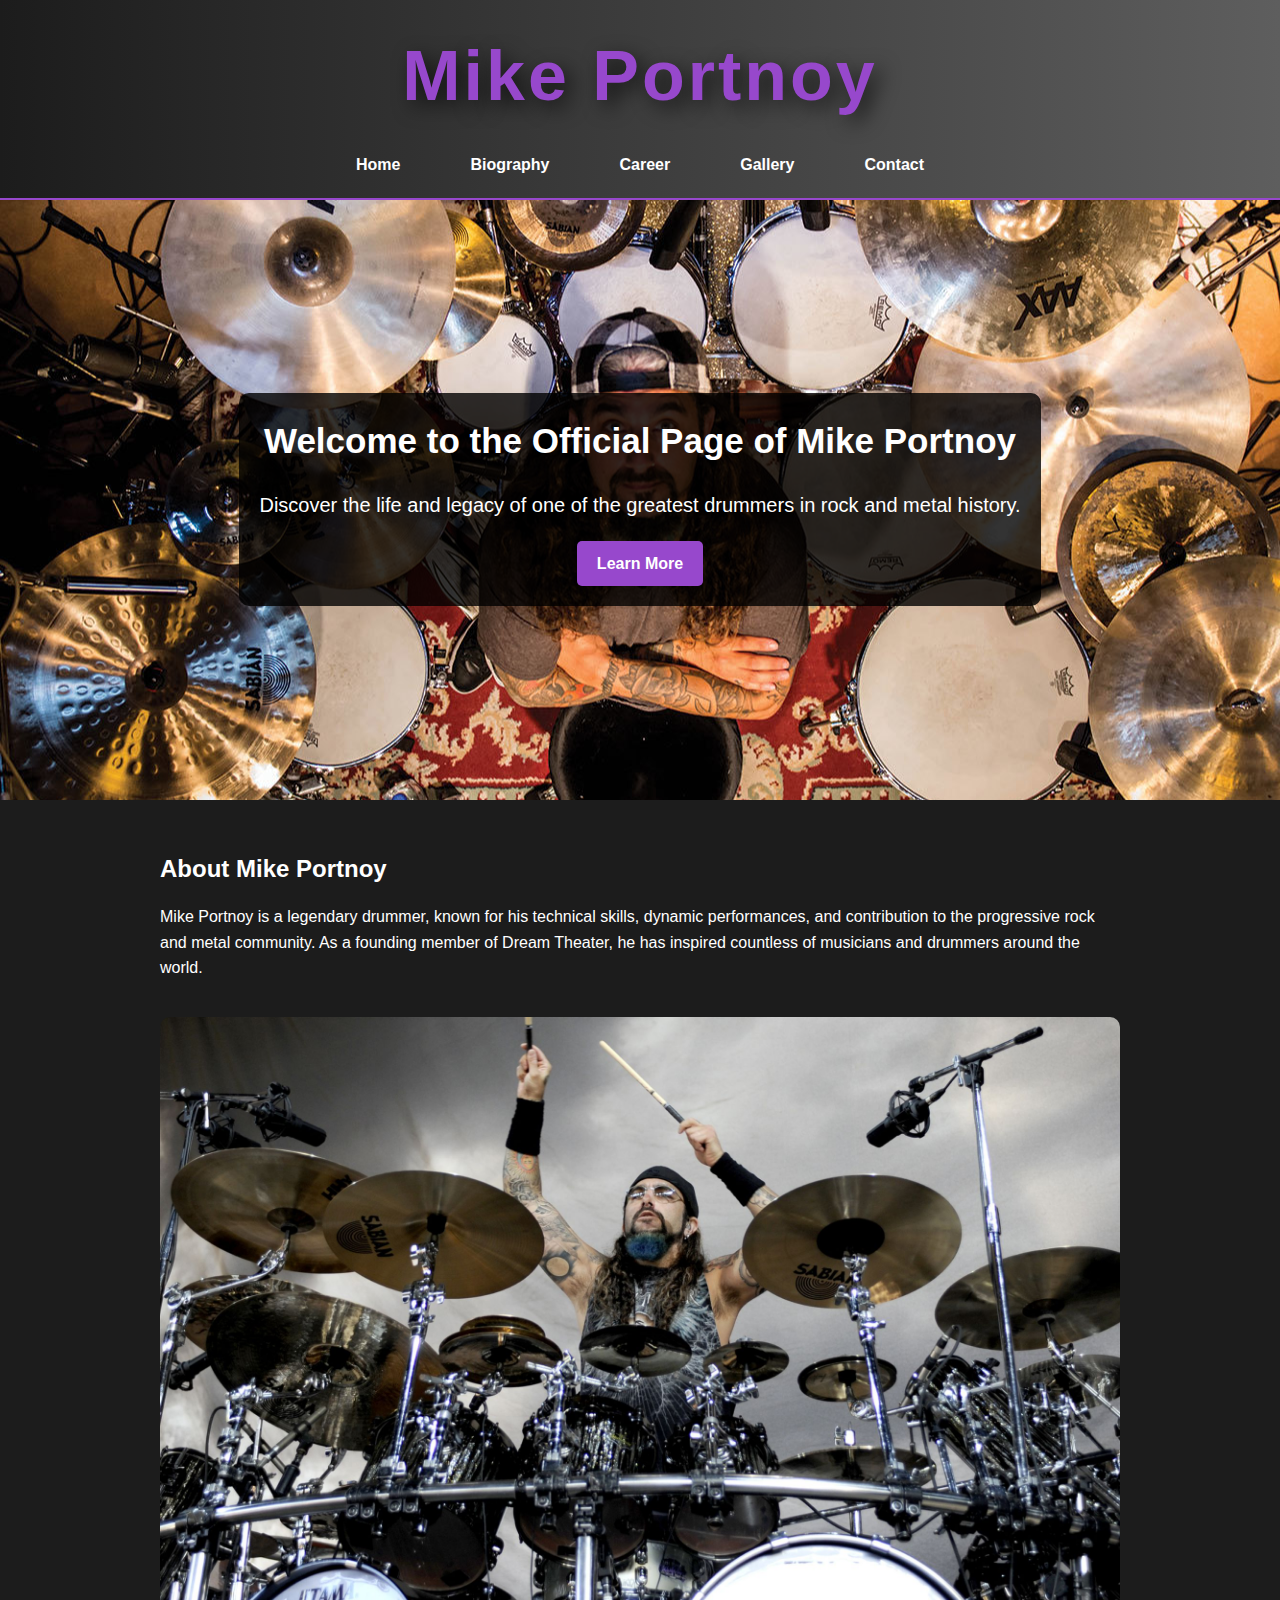
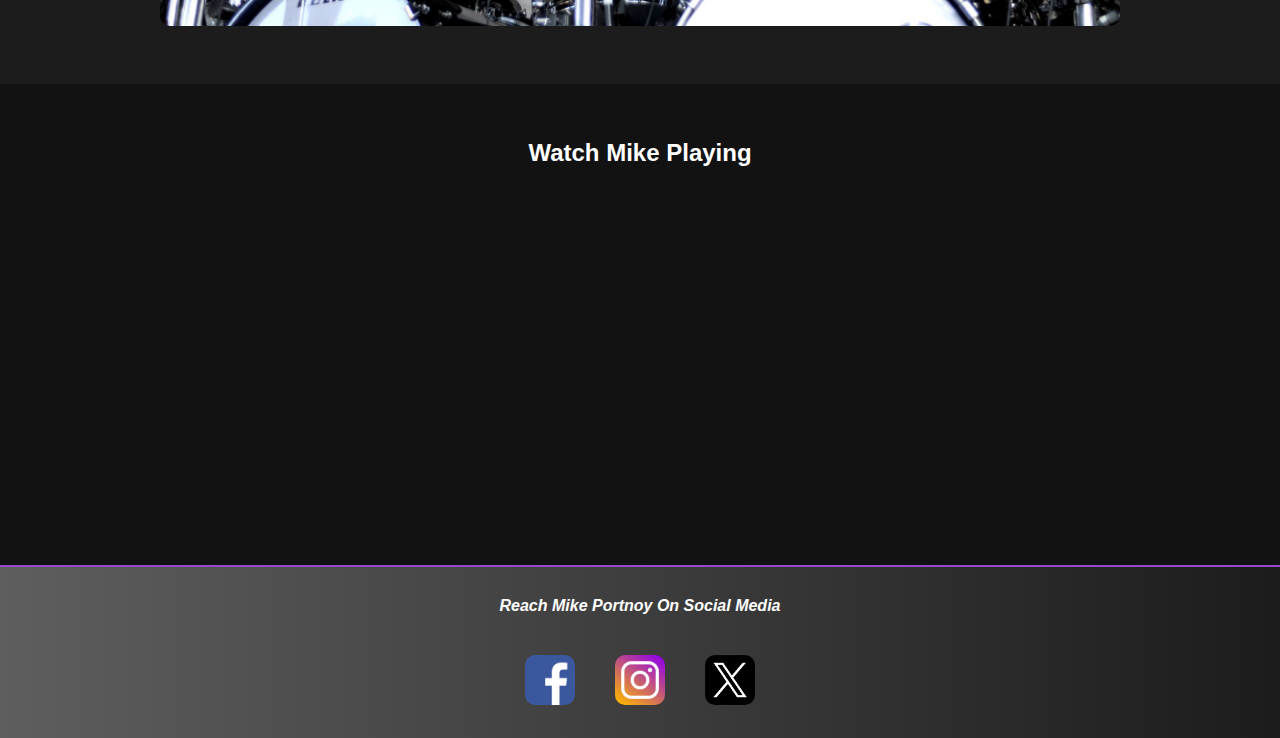
<file: index.html>
<!DOCTYPE html>
<html lang="en">
  <head>
    <meta charset="UTF-8" />
    <meta name="viewport" content="width=device-width, initial-scale=1.0" />
    <meta
      name="description"
      content="Website dedicated to the legendary drummer Mike Portnoy"
    />
    <title>Mike Portnoy - Home</title>
    <link rel="stylesheet" href="style.css" />
    <link
      rel="stylesheet"
      media="screen and (max-width: 600px) "
      href="smartphone.css"
    />
  </head>

  <body>
    <header>
      <div class="container">
        <h1>Mike Portnoy</h1>
        <nav>
          <ul>
            <li><a href="index.html">Home</a></li>
            <li><a href="biography.html">Biography</a></li>
            <li><a href="career.html">Career</a></li>
            <li><a href="gallery.html">Gallery</a></li>
            <li><a href="contact.html">Contact</a></li>
          </ul>
        </nav>
      </div>
    </header>

    <main>
      <section
        class="block"
        style="background: url(images/mikeBackground.jpg) center/cover"
      >
        <div class="block-content">
          <h2>Welcome to the Official Page of Mike Portnoy</h2>
          <p>
            Discover the life and legacy of one of the greatest drummers in rock
            and metal history.
          </p>
          <a href="biography.html" class="button">Learn More</a>
        </div>
      </section>

      <section id="about" class="section">
        <div class="container">
          <h2>About Mike Portnoy</h2>
          <p>
            Mike Portnoy is a legendary drummer, known for his technical skills,
            dynamic performances, and contribution to the progressive rock and
            metal community. As a founding member of Dream Theater, he has
            inspired countless of musicians and drummers around the world.
          </p>
          <img
            src="images/mikePerform.jpg"
            alt="Mike Portnoy performing"
            style="width: 100%; height: 100%"
          />
        </div>
      </section>

      <section id="video-home">
        <div class="container">
          <h2>Watch Mike Playing</h2>
          <div id="yt-home">
            <iframe
              width="560"
              height="315"
              src="https://www.youtube.com/embed/FdJg9AuTvvs?si=lqhERspHzmSnU1Dx"
              title="YouTube video player"
              frameborder="0"
              allow="accelerometer; autoplay; clipboard-write; encrypted-media; gyroscope; picture-in-picture; web-share"
              referrerpolicy="strict-origin-when-cross-origin"
              allowfullscreen
            ></iframe>
          </div>
        </div>
      </section>
    </main>

    <footer>
      <div class="container">
        <p>
          <i><b>Reach Mike Portnoy On Social Media</b></i>
        </p>
        <ul>
          <li>
            <a
              href="https://www.facebook.com/mikeportnoyofficial"
              target="_blank"
            >
              <img src="images/Facebook_logo.png" alt="Facebook" class="logo" />
            </a>
          </li>
          <li>
            <a href="https://www.instagram.com/mikeportnoy" target="_blank">
              <img
                src="images/Instagram_logo.png"
                alt="Instagram"
                class="logo"
              />
            </a>
          </li>
          <li>
            <a href="https://x.com/mikeportnoy" target="_blank">
              <img src="images/X_logo.jpg" alt="X" class="logo" />
            </a>
          </li>
        </ul>
      </div>
    </footer>
  </body>
</html>
</file>
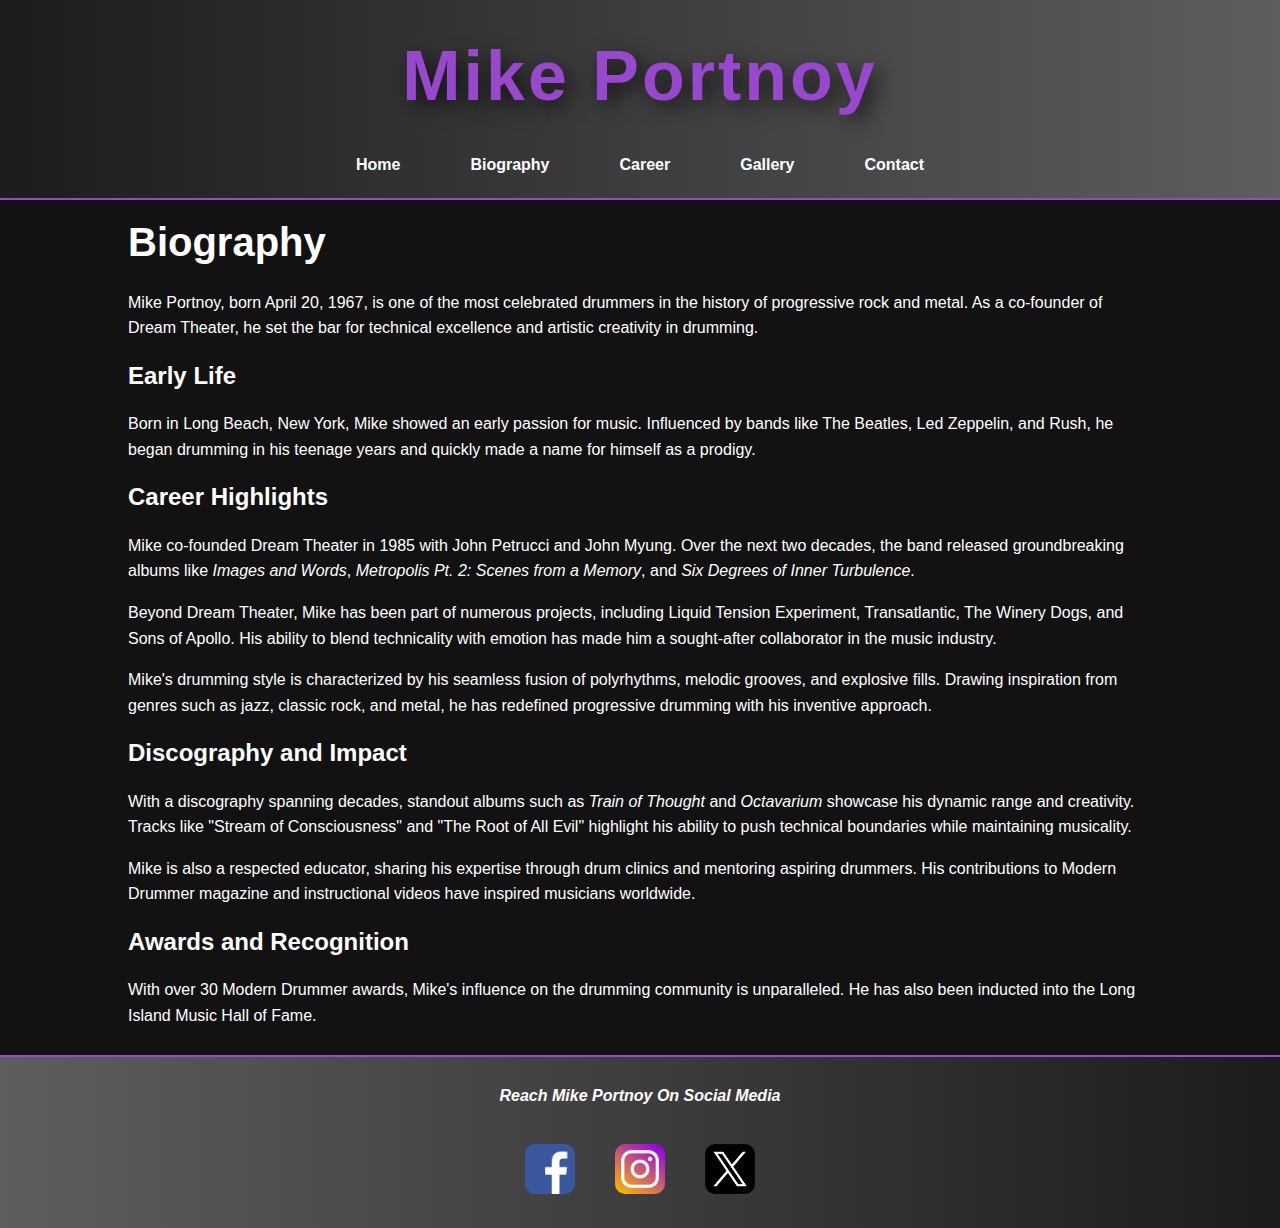
<file: biography.html>
<!DOCTYPE html>
<html lang="en">
  <head>
    <meta charset="UTF-8" />
    <meta name="viewport" content="width=device-width, initial-scale=1.0" />
    <meta
      name="description"
      content="Biography of the legendary drummer Mike Portnoy"
    />
    <title>Mike Portnoy - Biography</title>
    <link rel="stylesheet" href="style.css" />
    <link
      rel="stylesheet"
      media="screen and (max-width: 600px) "
      href="smartphone.css"
    />
  </head>

  <body>
    <header>
      <div class="container">
        <h1>Mike Portnoy</h1>
        <nav>
          <ul>
            <li><a href="index.html">Home</a></li>
            <li><a href="biography.html">Biography</a></li>
            <li><a href="career.html">Career</a></li>
            <li><a href="gallery.html">Gallery</a></li>
            <li><a href="contact.html">Contact</a></li>
          </ul>
        </nav>
      </div>
    </header>

    <main>
      <section class="container">
        <h2 style="font-size: 40px">Biography</h2>
        <p>
          Mike Portnoy, born April 20, 1967, is one of the most celebrated
          drummers in the history of progressive rock and metal. As a co-founder
          of Dream Theater, he set the bar for technical excellence and artistic
          creativity in drumming.
        </p>

        <h2>Early Life</h2>
        <p>
          Born in Long Beach, New York, Mike showed an early passion for music.
          Influenced by bands like The Beatles, Led Zeppelin, and Rush, he began
          drumming in his teenage years and quickly made a name for himself as a
          prodigy.
        </p>

        <h2>Career Highlights</h2>
        <p>
          Mike co-founded Dream Theater in 1985 with John Petrucci and John
          Myung. Over the next two decades, the band released groundbreaking
          albums like <i>Images and Words</i>,
          <i>Metropolis Pt. 2: Scenes from a Memory</i>, and
          <i>Six Degrees of Inner Turbulence</i>.
        </p>

        <p>
          Beyond Dream Theater, Mike has been part of numerous projects,
          including Liquid Tension Experiment, Transatlantic, The Winery Dogs,
          and Sons of Apollo. His ability to blend technicality with emotion has
          made him a sought-after collaborator in the music industry.
        </p>

        <p>
          Mike's drumming style is characterized by his seamless fusion of
          polyrhythms, melodic grooves, and explosive fills. Drawing inspiration
          from genres such as jazz, classic rock, and metal, he has redefined
          progressive drumming with his inventive approach.
        </p>

        <h2>Discography and Impact</h2>
        <p>
          With a discography spanning decades, standout albums such as
          <i>Train of Thought</i> and <i>Octavarium</i> showcase his dynamic
          range and creativity. Tracks like "Stream of Consciousness" and "The
          Root of All Evil" highlight his ability to push technical boundaries
          while maintaining musicality.
        </p>

        <p>
          Mike is also a respected educator, sharing his expertise through drum
          clinics and mentoring aspiring drummers. His contributions to Modern
          Drummer magazine and instructional videos have inspired musicians
          worldwide.
        </p>

        <h2>Awards and Recognition</h2>
        <p>
          With over 30 Modern Drummer awards, Mike's influence on the drumming
          community is unparalleled. He has also been inducted into the Long
          Island Music Hall of Fame.
        </p>
      </section>
    </main>

    <footer>
      <div class="container">
        <p>
          <i><b>Reach Mike Portnoy On Social Media</b></i>
        </p>
        <ul>
          <li>
            <a
              href="https://www.facebook.com/mikeportnoyofficial"
              target="_blank"
            >
              <img src="images/Facebook_logo.png" alt="Facebook" class="logo" />
            </a>
          </li>
          <li>
            <a href="https://www.instagram.com/mikeportnoy" target="_blank">
              <img
                src="images/Instagram_logo.png"
                alt="Instagram"
                class="logo"
              />
            </a>
          </li>
          <li>
            <a href="https://x.com/mikeportnoy" target="_blank">
              <img src="images/X_logo.jpg" alt="X" class="logo" />
            </a>
          </li>
        </ul>
      </div>
    </footer>
  </body>
</html>
</file>
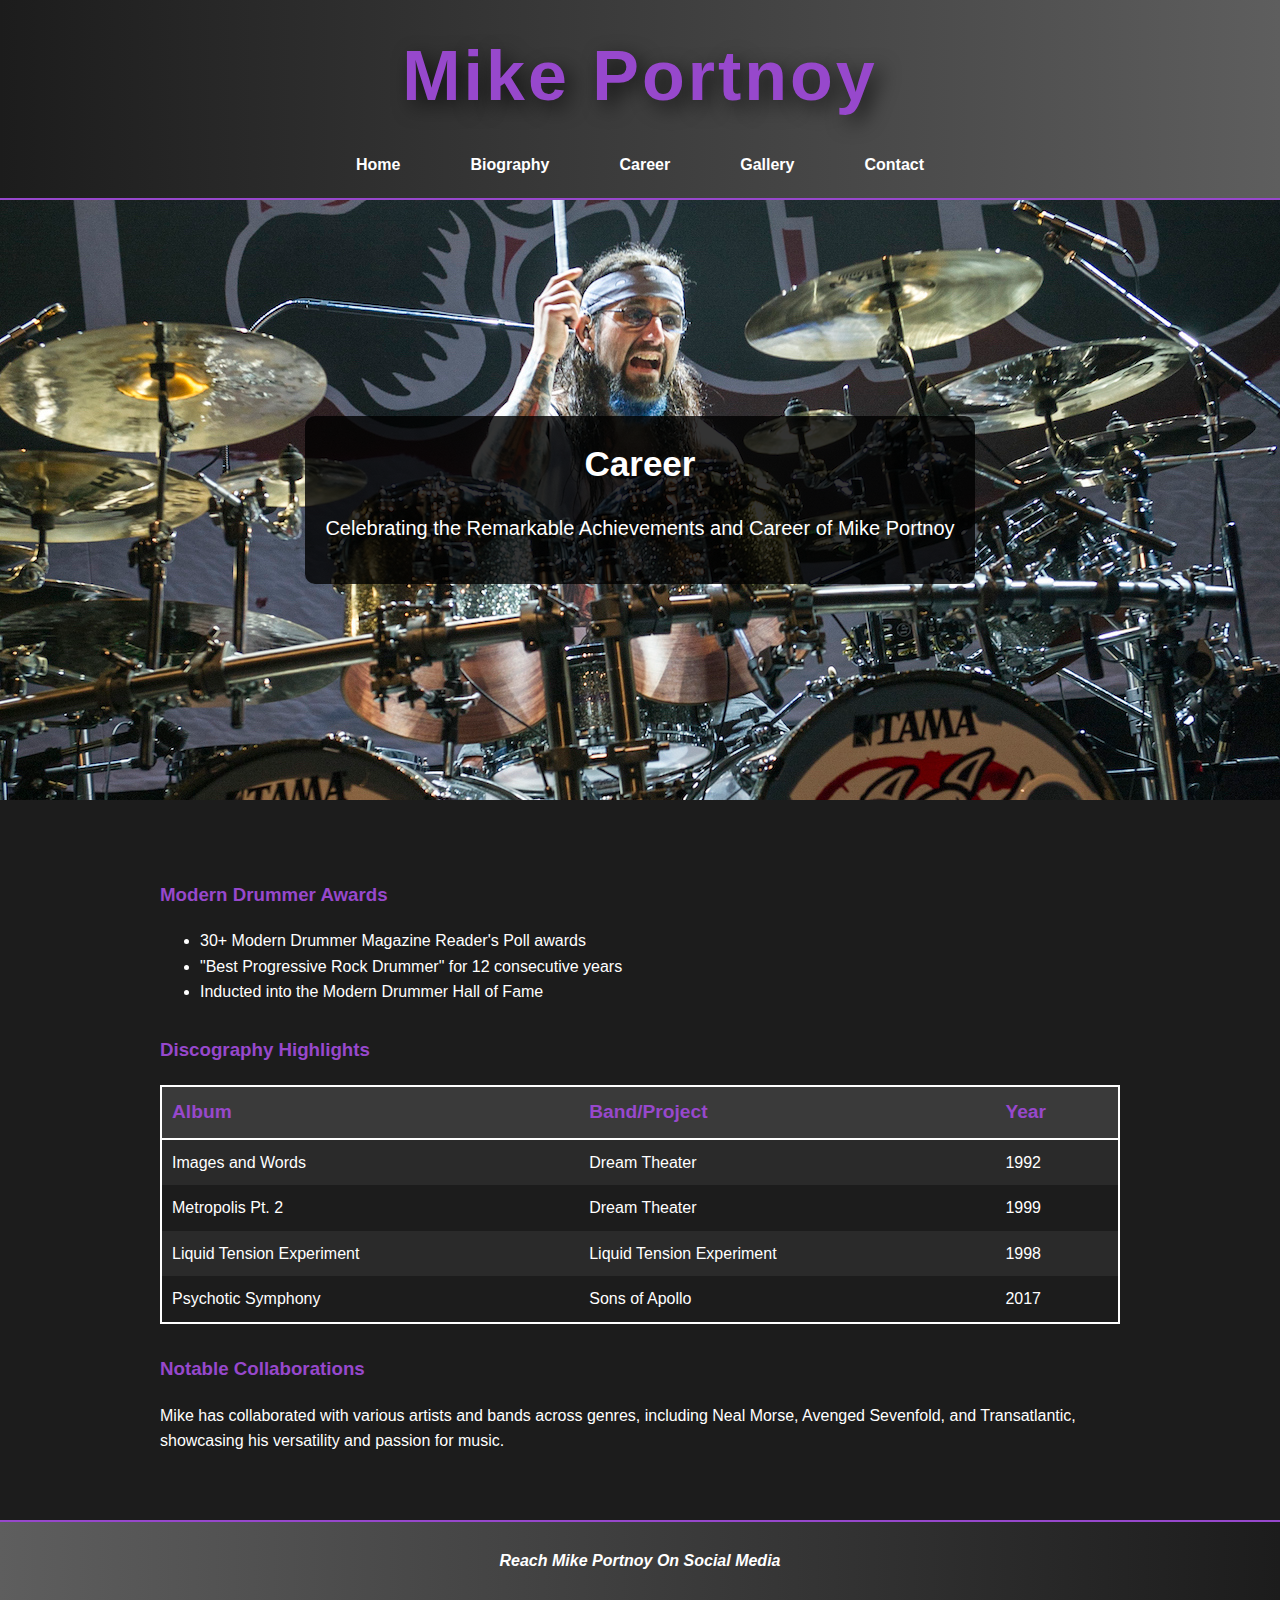
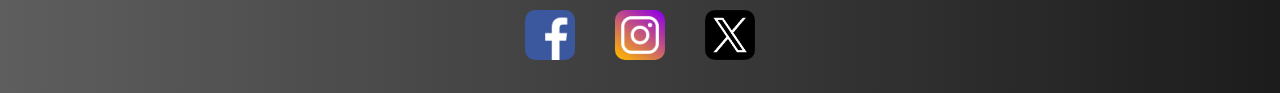
<file: career.html>
<!DOCTYPE html>
<html lang="en">
  <head>
    <meta charset="UTF-8" />
    <meta name="viewport" content="width=device-width, initial-scale=1.0" />
    <meta
      name="description"
      content="Achievements of the legendary drummer Mike Portnoy"
    />
    <title>Mike Portnoy - Achievements</title>
    <link rel="stylesheet" href="style.css" />
    <link
      rel="stylesheet"
      media="screen and (max-width: 600px) "
      href="smartphone.css"
    />
  </head>

  <body>
    <header>
      <div class="container">
        <h1>Mike Portnoy</h1>
        <nav>
          <ul>
            <li><a href="index.html">Home</a></li>
            <li><a href="biography.html">Biography</a></li>
            <li><a href="career.html">Career</a></li>
            <li><a href="gallery.html">Gallery</a></li>
            <li><a href="contact.html">Contact</a></li>
          </ul>
        </nav>
      </div>
    </header>

    <main>
      <section
        class="block"
        style="background: url(images/mikeCareer.jpg) center/cover"
      >
        <div class="block-content">
          <h2>Career</h2>
          <p>
            Celebrating the Remarkable Achievements and Career of Mike Portnoy
          </p>
        </div>
      </section>

      <section id="career" class="section">
        <div class="container">
          <h3>Modern Drummer Awards</h3>
          <ul>
            <li>30+ Modern Drummer Magazine Reader's Poll awards</li>
            <li>"Best Progressive Rock Drummer" for 12 consecutive years</li>
            <li>Inducted into the Modern Drummer Hall of Fame</li>
          </ul>

          <h3>Discography Highlights</h3>
          <table>
            <thead>
              <tr>
                <th>Album</th>
                <th>Band/Project</th>
                <th>Year</th>
              </tr>
            </thead>
            <tbody>
              <tr>
                <td>Images and Words</td>
                <td>Dream Theater</td>
                <td>1992</td>
              </tr>
              <tr>
                <td>Metropolis Pt. 2</td>
                <td>Dream Theater</td>
                <td>1999</td>
              </tr>
              <tr>
                <td>Liquid Tension Experiment</td>
                <td>Liquid Tension Experiment</td>
                <td>1998</td>
              </tr>
              <tr>
                <td>Psychotic Symphony</td>
                <td>Sons of Apollo</td>
                <td>2017</td>
              </tr>
            </tbody>
          </table>

          <h3>Notable Collaborations</h3>
          <p>
            Mike has collaborated with various artists and bands across genres,
            including Neal Morse, Avenged Sevenfold, and Transatlantic,
            showcasing his versatility and passion for music.
          </p>
        </div>
      </section>
    </main>

    <footer>
      <div class="container">
        <p>
          <i><b>Reach Mike Portnoy On Social Media</b></i>
        </p>
        <ul>
          <li>
            <a
              href="https://www.facebook.com/mikeportnoyofficial"
              target="_blank"
            >
              <img src="images/Facebook_logo.png" alt="Facebook" class="logo" />
            </a>
          </li>
          <li>
            <a href="https://www.instagram.com/mikeportnoy" target="_blank">
              <img
                src="images/Instagram_logo.png"
                alt="Instagram"
                class="logo"
              />
            </a>
          </li>
          <li>
            <a href="https://x.com/mikeportnoy" target="_blank">
              <img src="images/X_logo.jpg" alt="X" class="logo" />
            </a>
          </li>
        </ul>
      </div>
    </footer>
  </body>
</html>
</file>
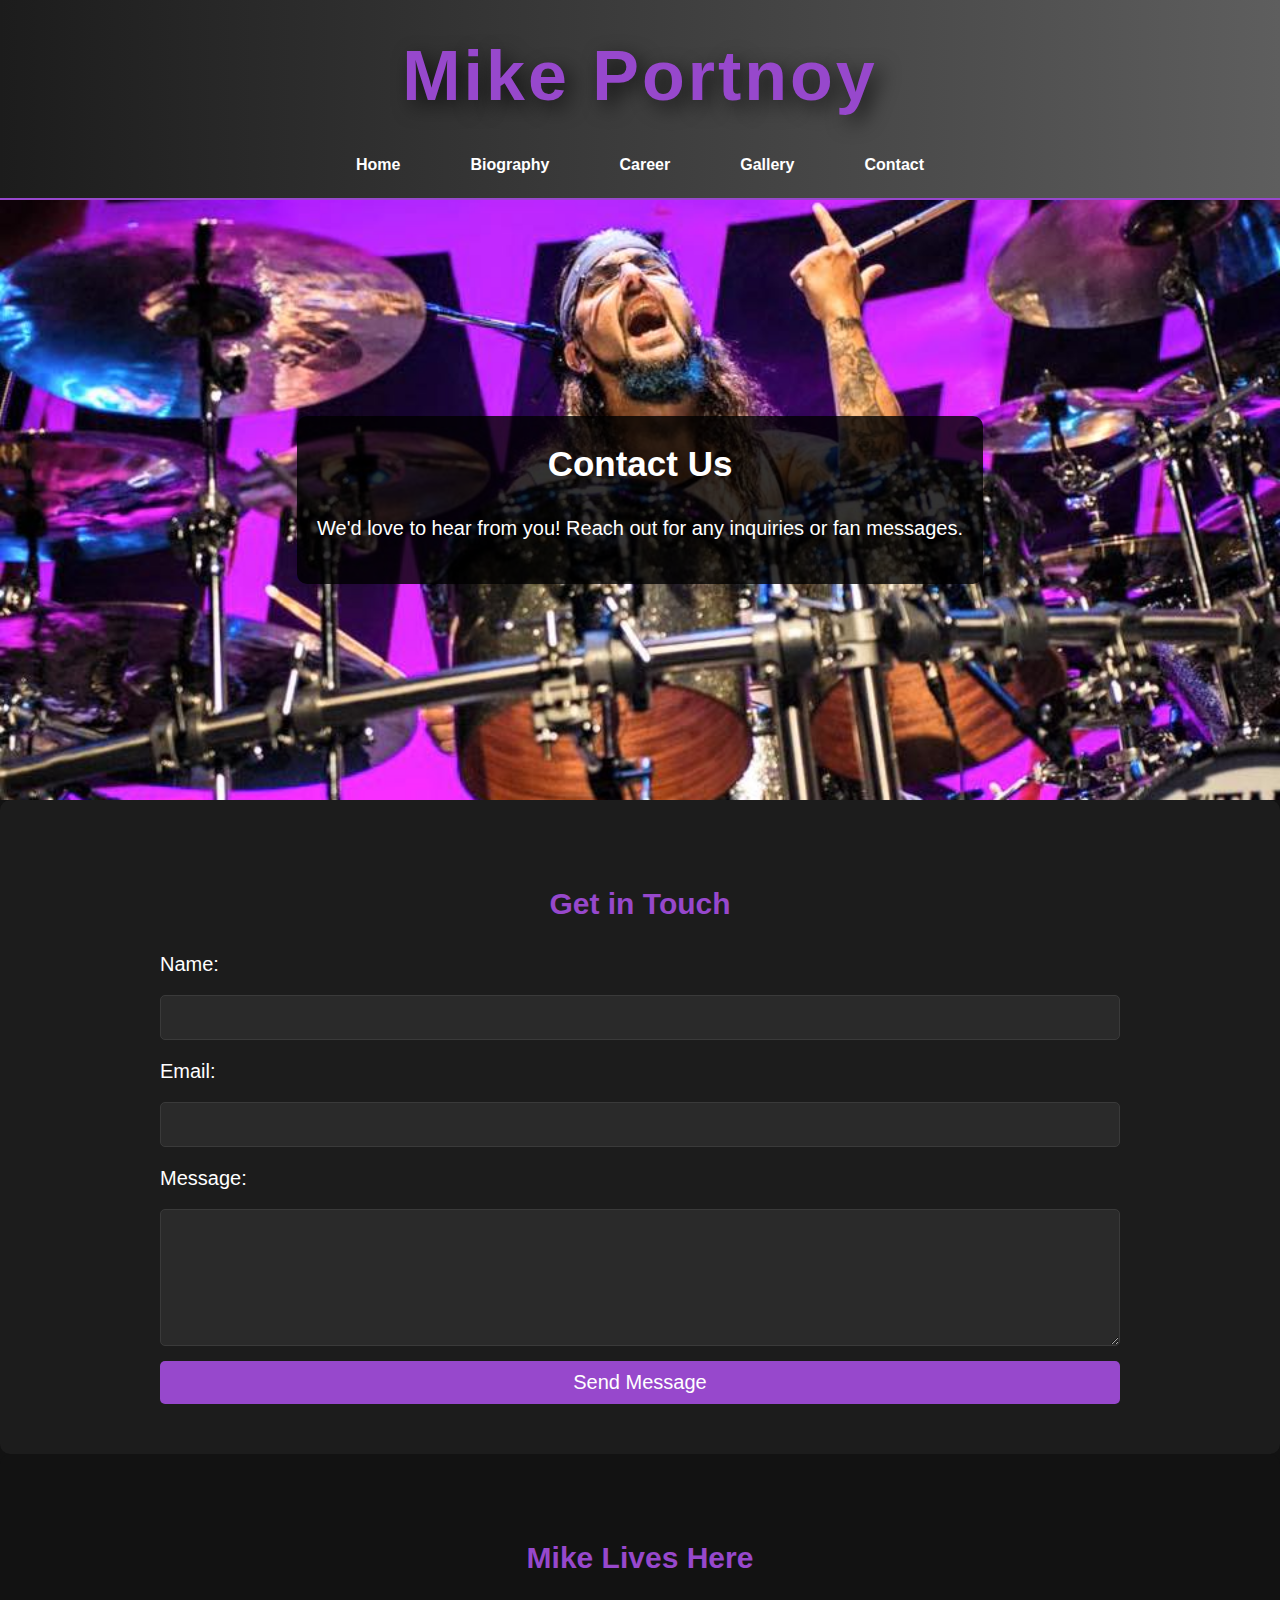
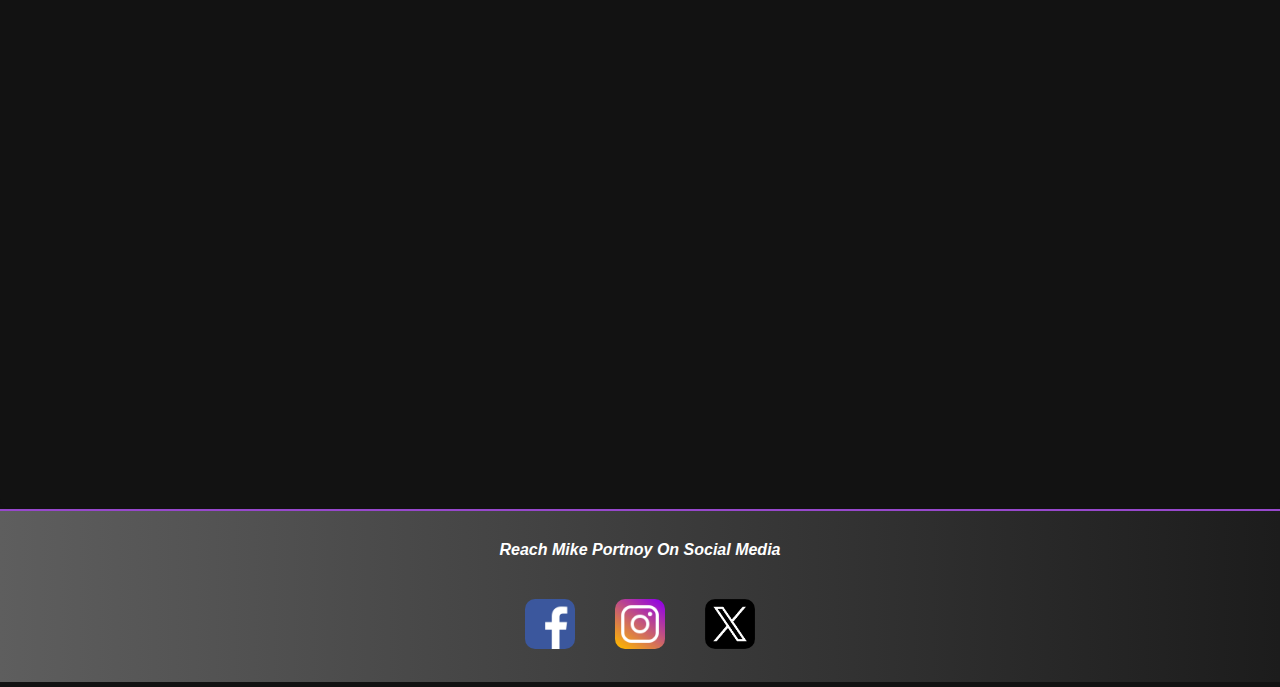
<file: contact.html>
<!DOCTYPE html>
<html lang="en">
  <head>
    <meta charset="UTF-8" />
    <meta name="viewport" content="width=device-width, initial-scale=1.0" />
    <meta
      name="description"
      content="Contact page for Mike Portnoy's fan website"
    />
    <title>Mike Portnoy - Contact</title>
    <link rel="stylesheet" href="style.css" />
    <link
      rel="stylesheet"
      media="screen and (max-width: 600px) "
      href="smartphone.css"
    />
  </head>

  <body>
    <header>
      <div class="container">
        <h1>Mike Portnoy</h1>
        <nav>
          <ul>
            <li><a href="index.html">Home</a></li>
            <li><a href="biography.html">Biography</a></li>
            <li><a href="career.html">Career</a></li>
            <li><a href="gallery.html">Gallery</a></li>
            <li><a href="contact.html">Contact</a></li>
          </ul>
        </nav>
      </div>
    </header>

    <main>
      <section
        class="block"
        style="background: url(images/mikeContact.jpg) center/cover"
      >
        <div class="block-content">
          <h2>Contact Us</h2>
          <p>
            We'd love to hear from you! Reach out for any inquiries or fan
            messages.
          </p>
        </div>
      </section>

      <section id="contact">
        <div class="container">
          <h3>Get in Touch</h3>
          <form
            name="contact"
            method="POST"
            action="https://www.w3schools.com/action_page.php"
          >
            <label for="name">Name:</label>
            <input type="text" id="name" name="name" required />

            <label for="email">Email:</label>
            <input type="email" id="email" name="email" required />

            <label for="message">Message:</label>
            <textarea id="message" name="message" rows="5" required></textarea>

            <button type="submit" class="button">Send Message</button>
          </form>
        </div>
      </section>

      <section id="map">
        <div class="container">
          <h3>Mike Lives Here</h3>
          <iframe
            src="https://www.google.com/maps/embed?pb=!1m18!1m12!1m3!1d1163561.2069030902!2d-76.2533778049757!3d39.82259566696273!2m3!1f0!2f0!3f0!3m2!1i1024!2i768!4f13.1!3m3!1m2!1s0x89c43ce96061db65%3A0x77210f0c9b5761c2!2sUpper%20Saucon%20Township%2C%20Pennsylvania%2C%20Stati%20Uniti!5e0!3m2!1sit!2ssi!4v1734468628175!5m2!1sit!2ssi"
            width="600"
            height="450"
            style="border: 0"
            allowfullscreen=""
            loading="lazy"
            referrerpolicy="no-referrer-when-downgrade"
          ></iframe>
        </div>
      </section>
    </main>

    <footer>
      <div class="container">
        <p>
          <i><b>Reach Mike Portnoy On Social Media</b></i>
        </p>
        <ul>
          <li>
            <a
              href="https://www.facebook.com/mikeportnoyofficial"
              target="_blank"
            >
              <img src="images/Facebook_logo.png" alt="Facebook" class="logo" />
            </a>
          </li>
          <li>
            <a href="https://www.instagram.com/mikeportnoy" target="_blank">
              <img
                src="images/Instagram_logo.png"
                alt="Instagram"
                class="logo"
              />
            </a>
          </li>
          <li>
            <a href="https://x.com/mikeportnoy" target="_blank">
              <img src="images/X_logo.jpg" alt="X" class="logo" />
            </a>
          </li>
        </ul>
      </div>
    </footer>
  </body>
</html>
</file>
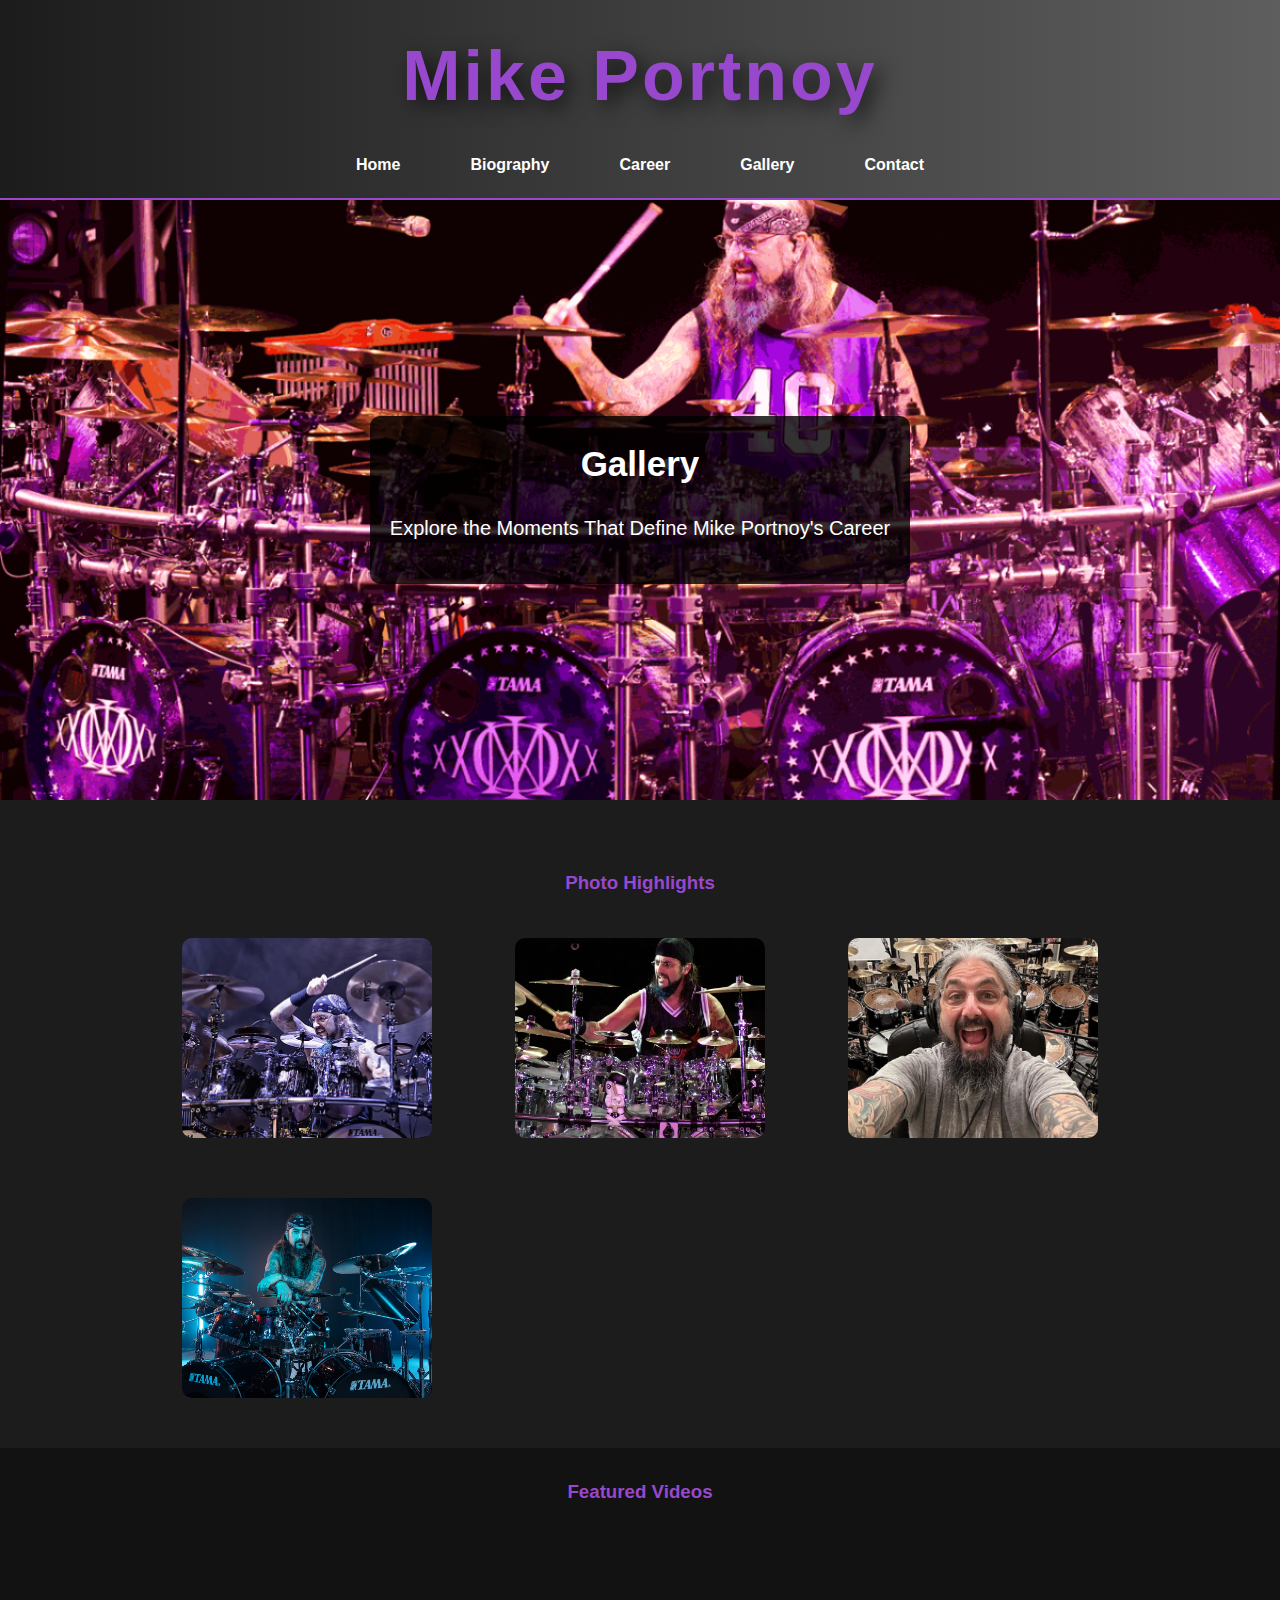
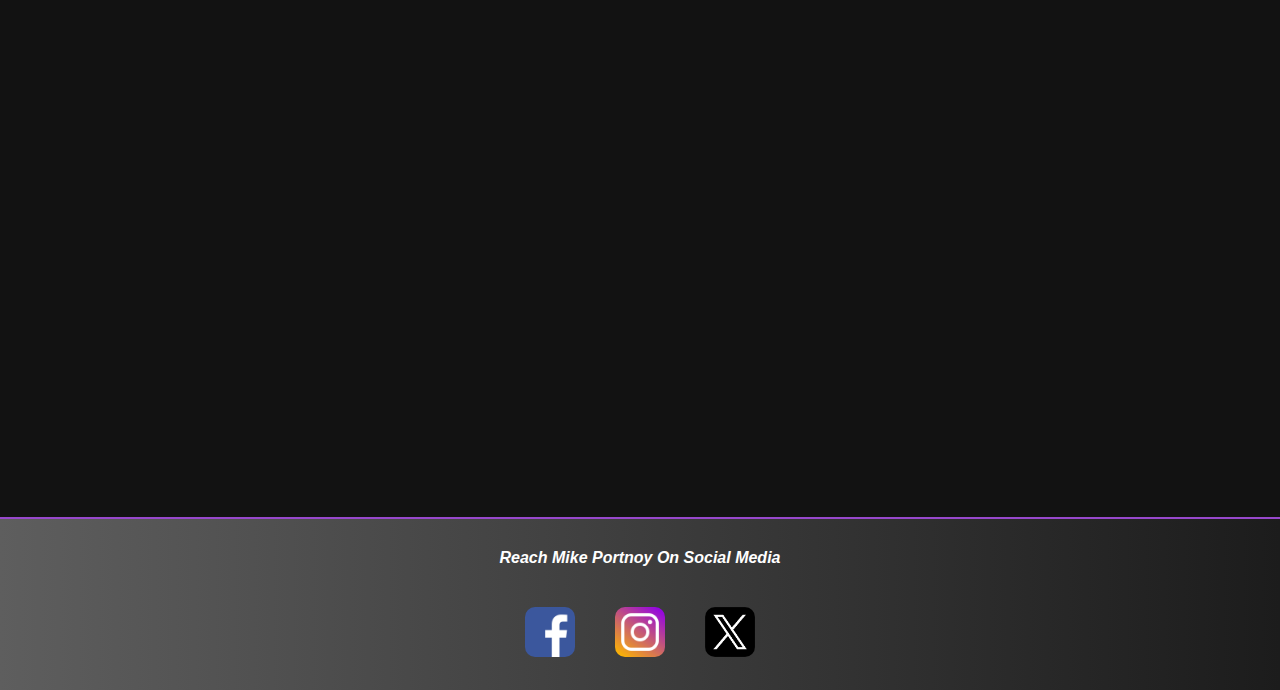
<file: gallery.html>
<!DOCTYPE html>
<html lang="en">
  <head>
    <meta charset="UTF-8" />
    <meta name="viewport" content="width=device-width, initial-scale=1.0" />
    <meta
      name="description"
      content="Gallery of Mike Portnoy's iconic moments"
    />
    <title>Mike Portnoy - Gallery</title>
    <link rel="stylesheet" href="style.css" />
    <link
      rel="stylesheet"
      media="screen and (max-width: 600px) "
      href="smartphone.css"
    />
  </head>

  <body>
    <header>
      <div class="container">
        <h1>Mike Portnoy</h1>
        <nav>
          <ul>
            <li><a href="index.html">Home</a></li>
            <li><a href="biography.html">Biography</a></li>
            <li><a href="career.html">Career</a></li>
            <li><a href="gallery.html">Gallery</a></li>
            <li><a href="contact.html">Contact</a></li>
          </ul>
        </nav>
      </div>
    </header>

    <main>
      <section
        class="block"
        style="background: url(images/mikeGallery.png) center/cover"
      >
        <div class="block-content">
          <h2>Gallery</h2>
          <p>Explore the Moments That Define Mike Portnoy's Career</p>
        </div>
      </section>

      <div id="gallery">
        <section class="section">
          <div class="container">
            <h3>Photo Highlights</h3>
            <div id="gallery-grid">
              <img
                src="images/mike_live1.jpg"
                alt="Mike Portnoy Live Performance"
              />
              <img
                src="images/mike_live2.jpg"
                alt="Mike Portnoy Live Performance"
              />
              <img
                src="images/mike_studio.jpg"
                alt="Mike Portnoy in the Studio"
              />
              <img src="images/mike.jpg" alt="just Mike" />
            </div>
          </div>
        </section>

        <section id="yt-gallery">
          <div class="container">
            <h3>Featured Videos</h3>
            <div id="video-grid">
              <iframe
                width="560"
                height="315"
                src="https://www.youtube.com/embed/-aL2I--TCHM?si=KTKb5KpJnCqvkcvn"
                title="YouTube video player"
                frameborder="0"
                allow="accelerometer; autoplay; clipboard-write; encrypted-media; gyroscope; picture-in-picture; web-share"
                referrerpolicy="strict-origin-when-cross-origin"
                allowfullscreen
              ></iframe>
              <iframe
                width="560"
                height="315"
                src="https://www.youtube.com/embed/xy80CN32ZfE?si=Dz4eH-rPk3_tEfF6"
                title="YouTube video player"
                frameborder="0"
                allow="accelerometer; autoplay; clipboard-write; encrypted-media; gyroscope; picture-in-picture; web-share"
                referrerpolicy="strict-origin-when-cross-origin"
                allowfullscreen
              ></iframe>
              <iframe
                width="560"
                height="315"
                src="https://www.youtube.com/embed/vo13-9KoPc4?si=sNxli_tL6b00nd27"
                title="YouTube video player"
                frameborder="0"
                allow="accelerometer; autoplay; clipboard-write; encrypted-media; gyroscope; picture-in-picture; web-share"
                referrerpolicy="strict-origin-when-cross-origin"
                allowfullscreen
              ></iframe>
            </div>
          </div>
        </section>
      </div>
    </main>

    <footer>
      <div class="container">
        <p>
          <i><b>Reach Mike Portnoy On Social Media</b></i>
        </p>
        <ul>
          <li>
            <a
              href="https://www.facebook.com/mikeportnoyofficial"
              target="_blank"
            >
              <img src="images/Facebook_logo.png" alt="Facebook" class="logo" />
            </a>
          </li>
          <li>
            <a href="https://www.instagram.com/mikeportnoy" target="_blank">
              <img
                src="images/Instagram_logo.png"
                alt="Instagram"
                class="logo"
              />
            </a>
          </li>
          <li>
            <a href="https://x.com/mikeportnoy" target="_blank">
              <img src="images/X_logo.jpg" alt="X" class="logo" />
            </a>
          </li>
        </ul>
      </div>
    </footer>
  </body>
</html>
</file>
<file: style.css>
body {
  margin: 0;
  font-family: Arial, sans-serif;
  line-height: 1.6;
  background-color: #121212;
  color: #ffffff;
}

h1,
h2 {
  margin: 0;
  padding: 0;
}

.container {
  width: 80%;
  margin: auto;
  padding: 10px;
}

header {
  background: linear-gradient(to right, #1c1c1c, #5e5e5e);
  padding: 10px 0;
  border-bottom: 2px solid #9748cc;
}

header h1 {
  color: #9748cc;
  text-align: center;
  font-size: 70px;
  font-family: "Trebuchet MS", sans-serif;
  text-shadow: 7px 7px 20px rgba(0, 0, 0, 0.7);
  letter-spacing: 3px;
}

nav ul {
  display: flex;
  justify-content: center;
  list-style: none;
  margin: 20px 0 0 0;
  padding: 0;
}

nav ul li {
  margin: 0 35px;
}

nav ul li a {
  text-decoration: none;
  color: #ffffff;
  font-weight: bold;
  transition: color 0.3s;
}

nav ul li a:hover {
  color: #9748cc;
}

img {
  width: 250px;
  height: 200px;
  object-fit: cover;
  border-radius: 10px;
  margin-top: 20px;
}

/* welcome */
.block {
  height: 600px;
  display: flex;
  align-items: center;
  justify-content: center;
  color: #ffffff;
  text-align: center;
}

.block-content {
  background: rgba(0, 0, 0, 0.8);
  padding: 20px;
  margin: 0 20px;
  border-radius: 10px;
}

.block-content h2 {
  font-size: 35px;
  margin-bottom: 20px;
}

.block-content p {
  font-size: 20px;
}

.block-content .button {
  display: inline-block;
  padding: 10px 20px;
  color: #ffffff;
  background-color: #9748cc;
  border-radius: 5px;
  text-decoration: none;
  font-weight: bold;
  transition: background-color 0.3s;
}

.block-content .button:hover {
  background-color: #390263;
}

.section {
  background-color: #1c1c1c;
  padding: 40px;
}

#video-home {
  padding: 40px;
  background: #121212;
  text-align: center;
}

#yt-home {
  width: 100%;
  max-width: 560px;
  padding-top: 20px;
  margin: auto;
}

iframe {
  width: 100%;
  border: none;
  border-radius: 10px;
}

/* footer */
footer {
  background: linear-gradient(to left, #1c1c1c, #5e5e5e);
  text-align: center;
  color: #ffffff;
  border-top: 2px solid #9748cc;
}

footer ul {
  list-style: none;
  padding: 0;
  display: flex;
  justify-content: center;
}

footer ul li {
  margin: 0 20px;
}

.logo {
  width: 50px;
  height: 50px;
}

#career h3 {
  margin-top: 30px;
  color: #9748cc;
}

#career table {
  width: 100%;
  border-collapse: collapse;
  margin-top: 20px;
  border: 2px solid #ffffff;
}

#career td {
  padding: 10px;
  text-align: left;
}

#career th {
  padding: 10px;
  text-align: left;
  background-color: #3a3a3a;
  color: #9748cc;
  font-size: larger;
  border-bottom: 2px solid #ffffff;
}

#career tr:nth-child(odd) {
  background-color: #2a2a2a;
}

#career tr:nth-child(even) {
  background-color: #1c1c1c;
}

#gallery h3 {
  color: #9748cc;
  margin-bottom: 20px;
  text-align: center;
}

#gallery-grid {
  display: grid;
  grid-template-columns: repeat(auto-fit, minmax(250px, 1fr));
  gap: 40px;
  justify-items: center;
}

#gallery-grid img {
  transition: transform 0.3s;
}

#gallery-grid img:hover {
  transform: scale(1.5);
}

#video-grid {
  display: grid;
  grid-template-columns: repeat(auto-fit, minmax(450px, 1fr));
  gap: 20px;
  justify-items: center;
  padding-top: 20px;
  padding-bottom: 40px;
}

#video-grid iframe {
  width: 450px;
  height: 250px;
}

#contact {
  background-color: #1c1c1c;
  padding: 40px;
  border-radius: 10px;
  color: #ffffff;
}

#contact h3 {
  color: #9748cc;
  margin-bottom: 20px;
  font-size: 30px;
  text-align: center;
}

#contact form {
  display: flex;
  flex-direction: column;
  gap: 15px;
}

#contact label {
  font-size: 20px;
}

#contact input,
#contact textarea {
  padding: 10px;
  border: 1px solid #3a3a3a;
  border-radius: 5px;
  background-color: #2a2a2a;
  color: #ffffff;
  font-size: 20px;
}

#contact .button {
  background-color: #9748cc;
  color: #ffffff;
  padding: 10px 20px;
  border: none;
  border-radius: 5px;
  font-size: 20px;
  cursor: pointer;
  transition: background-color 0.3s;
}

#contact .button:hover {
  background-color: #390263;
}

#map {
  background: #121212;
  padding: 40px;
  border-radius: 10px;
  text-align: center;
}

#map h3 {
  color: #9748cc;
  margin-bottom: 20px;
  font-size: 30px;
}

#map iframe {
  width: 100%;
  max-width: 600px;
  height: 450px;
  border: none;
  border-radius: 10px;
}
</file>
<file: smartphone.css>
header h1 {
  font-size: 50px;
}

.block {
  height: 300px;
}

.block-content h2 {
  font-size: 25px;
  margin-bottom: 5px;
}

.block-content p {
  font-size: 15px;
}

.block-content .button {
  padding: 5px 10px;
}

nav ul {
  flex-direction: column;
  align-items: center;
}

nav ul li {
  margin: 5px 0;
}

nav ul li a:active {
  text-decoration: underline;
}
</file>
